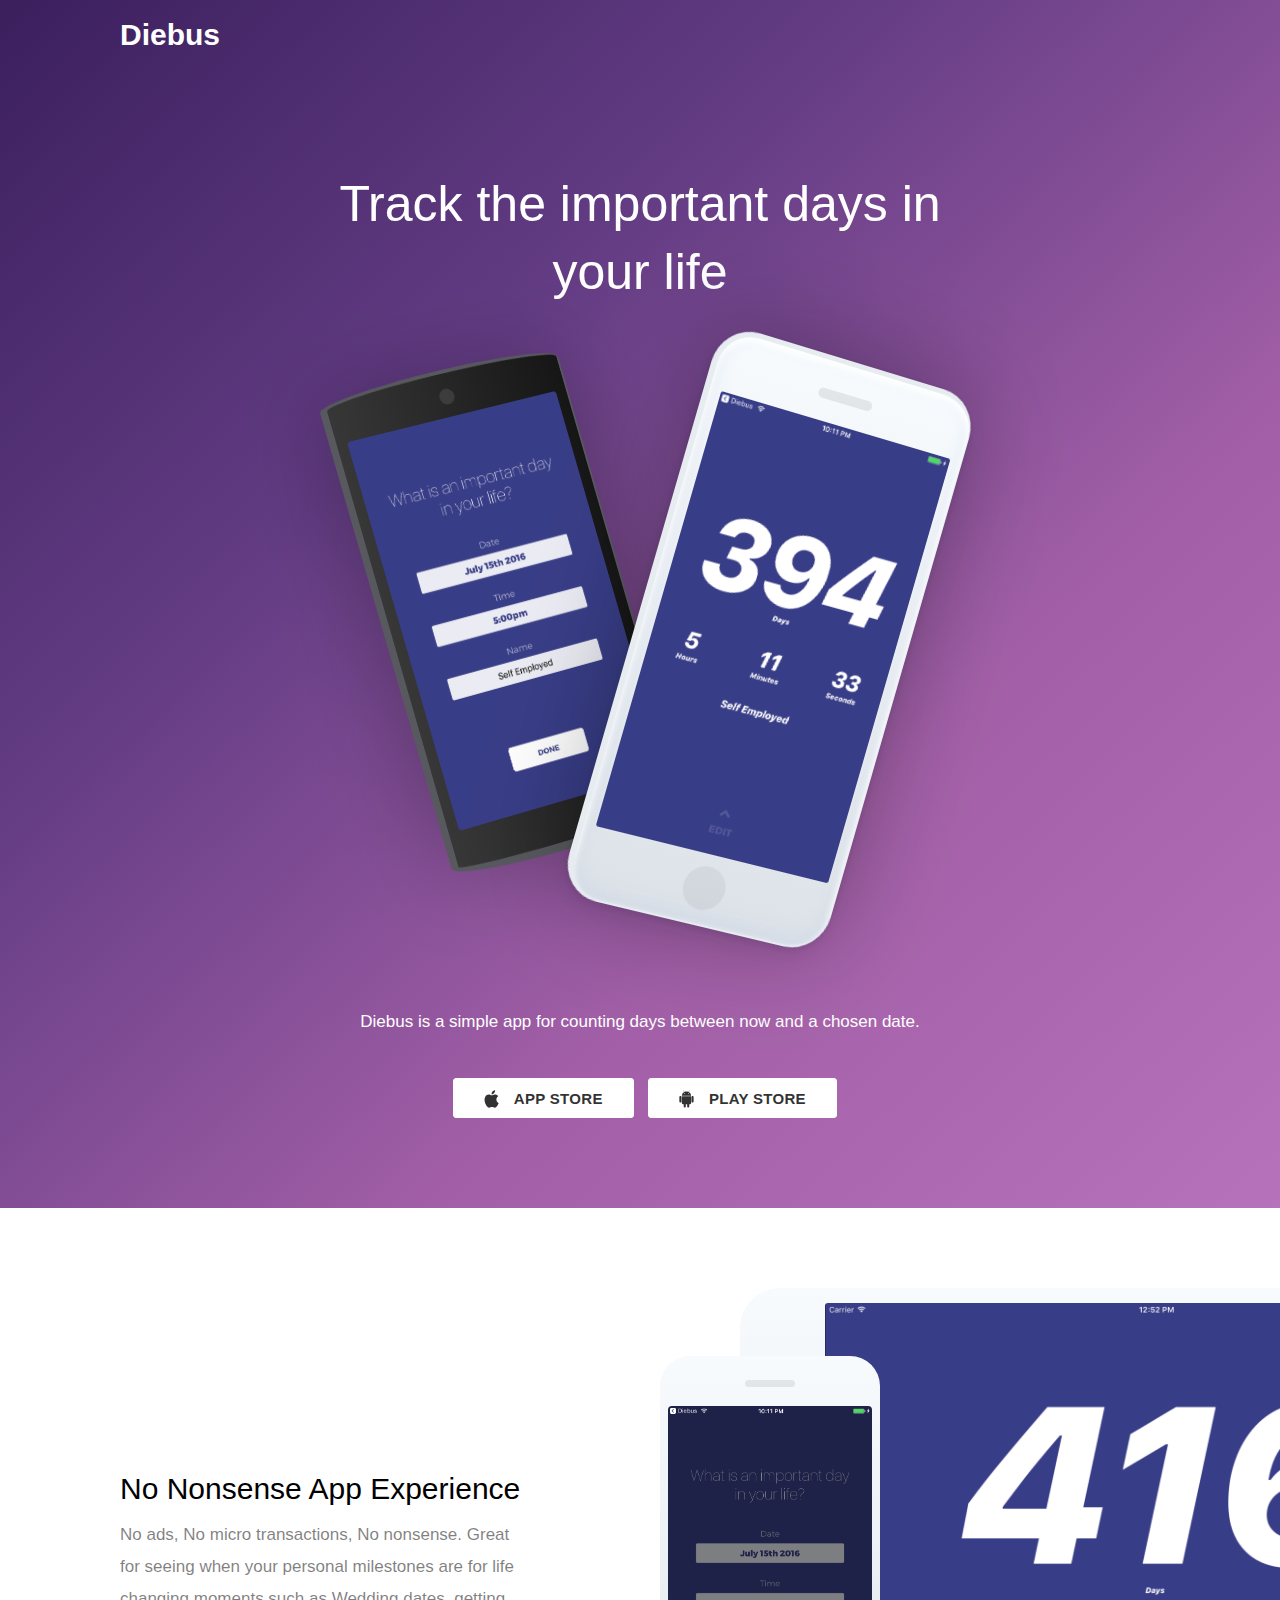
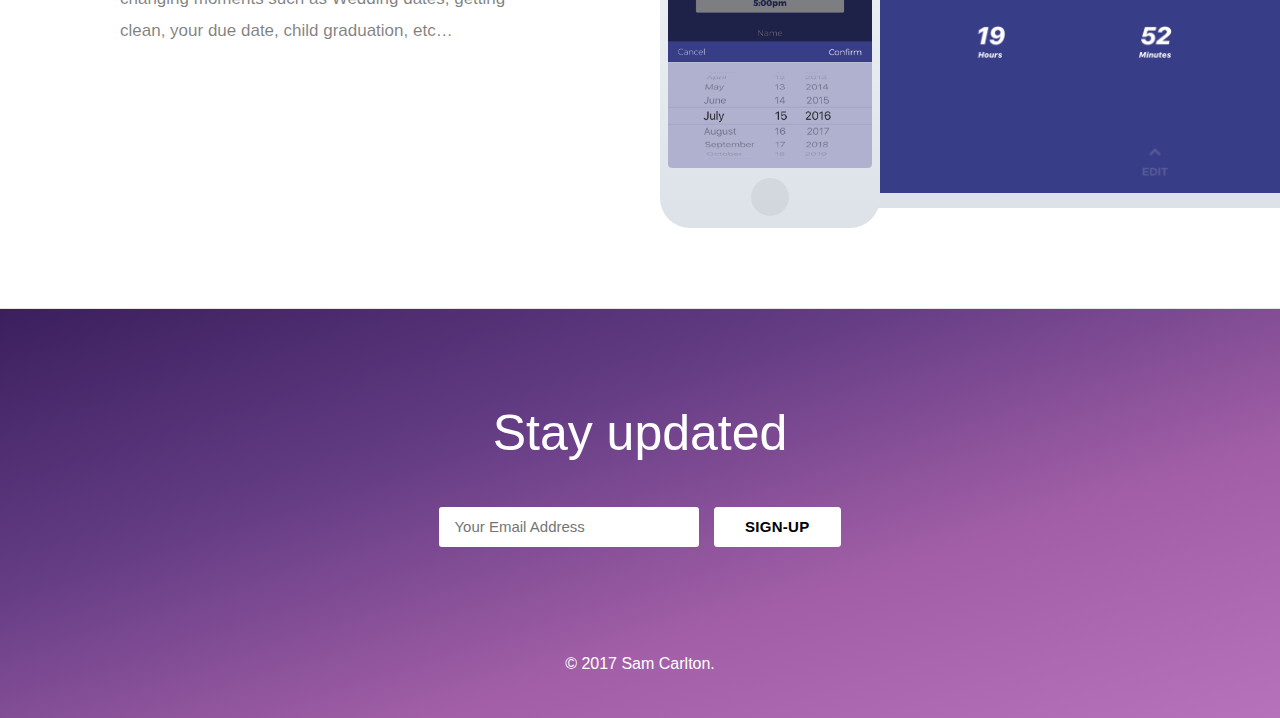
<file: index.html>
<html>
  <head>
    <title>
      Diebus - Day Counter App
    </title>
    <meta charSet="utf-8">
    <meta name="viewport" content="width=device-width,initial-scale=1">


    <!-- Reference: https://developers.facebook.com/docs/sharing/best-practices#tags -->
    <!-- CORE og -->
    <!-- Title, without branding. -->
    <meta property="og:title" content="Diebus" />
    <!-- Name, not URL (e.g. Apple, not apple.com) -->
    <meta property="og:site_name" content="Diebus" />
    <!-- URL. Should match canonical URL for SEO. Unique identifier for your article. -->
    <meta property="og:url" content="https://diebus.us" />
    <!-- OPTIONAL description. 2-4 sentences. -->
    <meta property="og:description" content="Diebus is a simple app for counting days between now and a chosen date." />
    <!-- Normal Description -->
    <meta name="description" content="Track the important days in your life.">
    <!-- Image for article. Facebook suggests at least 1200 x 630. -->
    <meta property="og:image" content="img/banner-fb01.png" />
    <meta property="og:image:width" content="1200" />
    <meta property="og:image:height" content="630" />

    <!-- ADDITIONAL og -->
    <!-- UID for Facebook insights -->
    <meta property="fb:app_id" content="113762929362851" />
    <!-- Object type. Defaults to 'website'. See http://ogp.me/#types -->
    <meta property="og:type" content="website" />
    <!-- Locale. Defaults to en_US. For all locales see https://github.com/akarve/facebook-locales-to-json -->
    <meta property="og:locale" content="en_US" />
    <!-- Locale for additional translations. See https://developers.facebook.com/docs/internationalization/ and https://developers.facebook.com/docs/opengraph/guides/internationalization-->
    <!-- <meta property="og:locale:alternate" content="" /> -->
    <!-- Author's Facebook Profile or Page -->
    <!-- <meta property="article:author" content="" /> -->
    <!-- Publisher's Facebook Page  -->
    <!-- <meta property="article:publisher" content="" /> -->

    <link rel="stylesheet" media="screen" href="https://fontlibrary.org/face/trueno" type="text/css"/>
    <link rel="stylesheet" type="text/css" href="css/main.css">
    <link rel="stylesheet" type="text/css" href="css/devices.css">

    <!-- Facebook Pixel Code -->
    <script>
      !function(f,b,e,v,n,t,s)
      {if(f.fbq)return;n=f.fbq=function(){n.callMethod?
      n.callMethod.apply(n,arguments):n.queue.push(arguments)};
      if(!f._fbq)f._fbq=n;n.push=n;n.loaded=!0;n.version='2.0';
      n.queue=[];t=b.createElement(e);t.async=!0;
      t.src=v;s=b.getElementsByTagName(e)[0];
      s.parentNode.insertBefore(t,s)}(window, document,'script',
      'https://connect.facebook.net/en_US/fbevents.js');
      fbq('init', '149999852253148');
      fbq('track', 'PageView');
    </script>
    <noscript><img height="1" width="1" style="display:none"
      src="https://www.facebook.com/tr?id=149999852253148&ev=PageView&noscript=1"
    /></noscript>
    <!-- End Facebook Pixel Code -->

  </head>
  <body>
    <header class="header">
      <div class="container-lrg">
        <div class="col-12 spread">
          <div>
            <a class="logo">
              Diebus
            </a>
          </div>
          <div>
            <!-- <a class="nav-link" href="#">
              Twitter
            </a>
            <a class="nav-link" href="#">
              Facebook
            </a> -->
          </div>
        </div>
      </div>
      <div class="container-sml ">
        <div class="col-12">
          <h1 class="heading text-center">
            Track the important days in your life
          </h1>
        </div>
      </div>
      <div class="container-lrg">
        <div class="centerdevices col-12">
          <div class="iphoneandroid">
            <div class="iphone">
              <div class="mask">
                <img class="mask-img" src="img/phone-1.png">
              </div>
            </div>
            <div class="android">
              <div class="mask">
                <img class="mask-img" src="img/phone-2.png">
              </div>
            </div>
          </div>
        </div>
      </div>
      <div class="container-sml">
        <div class="col-12 text-center">
          <h2 class="paragraph">
            Diebus is a simple app for counting days between now and a chosen date.
          </h2>
          <div class="ctas">
            <a class="ctas-button" href="https://appstore.com/diebus">
              <img src="img/applelogo.svg">
              <span>
                App Store
              </span>
            </a>
            <a class="ctas-button" href="https://goo.gl/FCKpfj">
              <img src="img/androidlogo.svg">
              <span>
                Play Store
              </span>
            </a>
          </div>
        </div>
      </div>
    </header>
    <div class="feature4">
      <div class="container-lrg flex">
        <div class="col-5 centervertical">
          <h3 class="subheading">
            No Nonsense App Experience
          </h3>
          <p class="paragraph">
            No ads, No micro transactions, No nonsense. Great for seeing when your personal milestones are for life changing moments such as Wedding dates, getting clean, your due date, child graduation, etc…
          </p>
        </div>
        <div class="col-1">
        </div>
        <div class="col-6">
          <div class="sidedevices">
            <div class="iphoneipad2">
              <div class="iphone">
                <div class="mask">
                  <img class="mask-img" src="img/phone-3.png">
                </div>
              </div>
              <div class="ipad">
                <div class="mask">
                  <img class="mask-img" src="img/tablet-1.png">
                </div>
              </div>
            </div>
          </div>
        </div>
      </div>
    </div>
    <!-- <div class="socialproof">
      <div class="container-sml">
        <div class="flex text-center">
          <div class="col-12">
            <h4 class="subheading">
              "What a time saver for startup founders...this can be one of the most awful and creative sinkholes that a team goes through... Bravo for making this hellish process a little better."
            </h4>
            <p class="paragraph">
              Sean Howell - CEO @ Hornetapp
            </p>
          </div>
        </div>
      </div>
    </div> -->
    <div class="footer">
      <div class="container-sml text-center">
        <div class="col-12">
          <h5 class="heading">
            Stay updated
          </h5>
          <div class="ctas">
            <form action="//samcarlton.us16.list-manage.com/subscribe/post?u=644bc6e5b5eefa6b26055f347&amp;id=101108ca37" method="post" id="mc-embedded-subscribe-form" name="mc-embedded-subscribe-form" class="validate" target="_blank" novalidate>
              <div id="mc_embed_signup_scroll">
        	      <input type="email" value="" name="EMAIL" class="ctas-input" id="mce-EMAIL" placeholder="Your Email Address" required>
                <!-- real people should not fill this in and expect good things - do not remove this or risk form bot signups-->
                <div style="position: absolute; left: -5000px;" aria-hidden="true"><input type="text" name="b_644bc6e5b5eefa6b26055f347_101108ca37" tabindex="-1" value=""></div>
                <input type="submit" value="Sign-Up" name="subscribe" id="mc-embedded-subscribe" class="ctas-button">
              </div>
            </form>

          </div>
        </div>
      </div>
      <div class="container-sml footer-nav">
        <div class="col-12 text-center">
          <!-- <div>
            <a class="nav-link">
              Twitter
            </a>
            <a class="nav-link">
              Facebook
            </a>
            <a class="nav-link">
              Contact
            </a>
            <a class="nav-link">
              TOS
            </a>
            <a class="nav-link">
              Privacy
            </a>
          </div> -->
          <br>
          <div>
            <span>
              © 2017 Sam Carlton.
            </span>
          </div>
        </div>
      </div>
    </div>


    <script>
      window.fbAsyncInit = function() {
        FB.init({
          appId      : '113762929362851',
          cookie     : true,
          xfbml      : true,
          version    : 'v2.10'
        });
        FB.AppEvents.logPageView();
      };

      (function(d, s, id){
         var js, fjs = d.getElementsByTagName(s)[0];
         if (d.getElementById(id)) {return;}
         js = d.createElement(s); js.id = id;
         js.src = "//connect.facebook.net/en_US/sdk.js";
         fjs.parentNode.insertBefore(js, fjs);
       }(document, 'script', 'facebook-jssdk'));
    </script>
  </body>
</html>
</file>
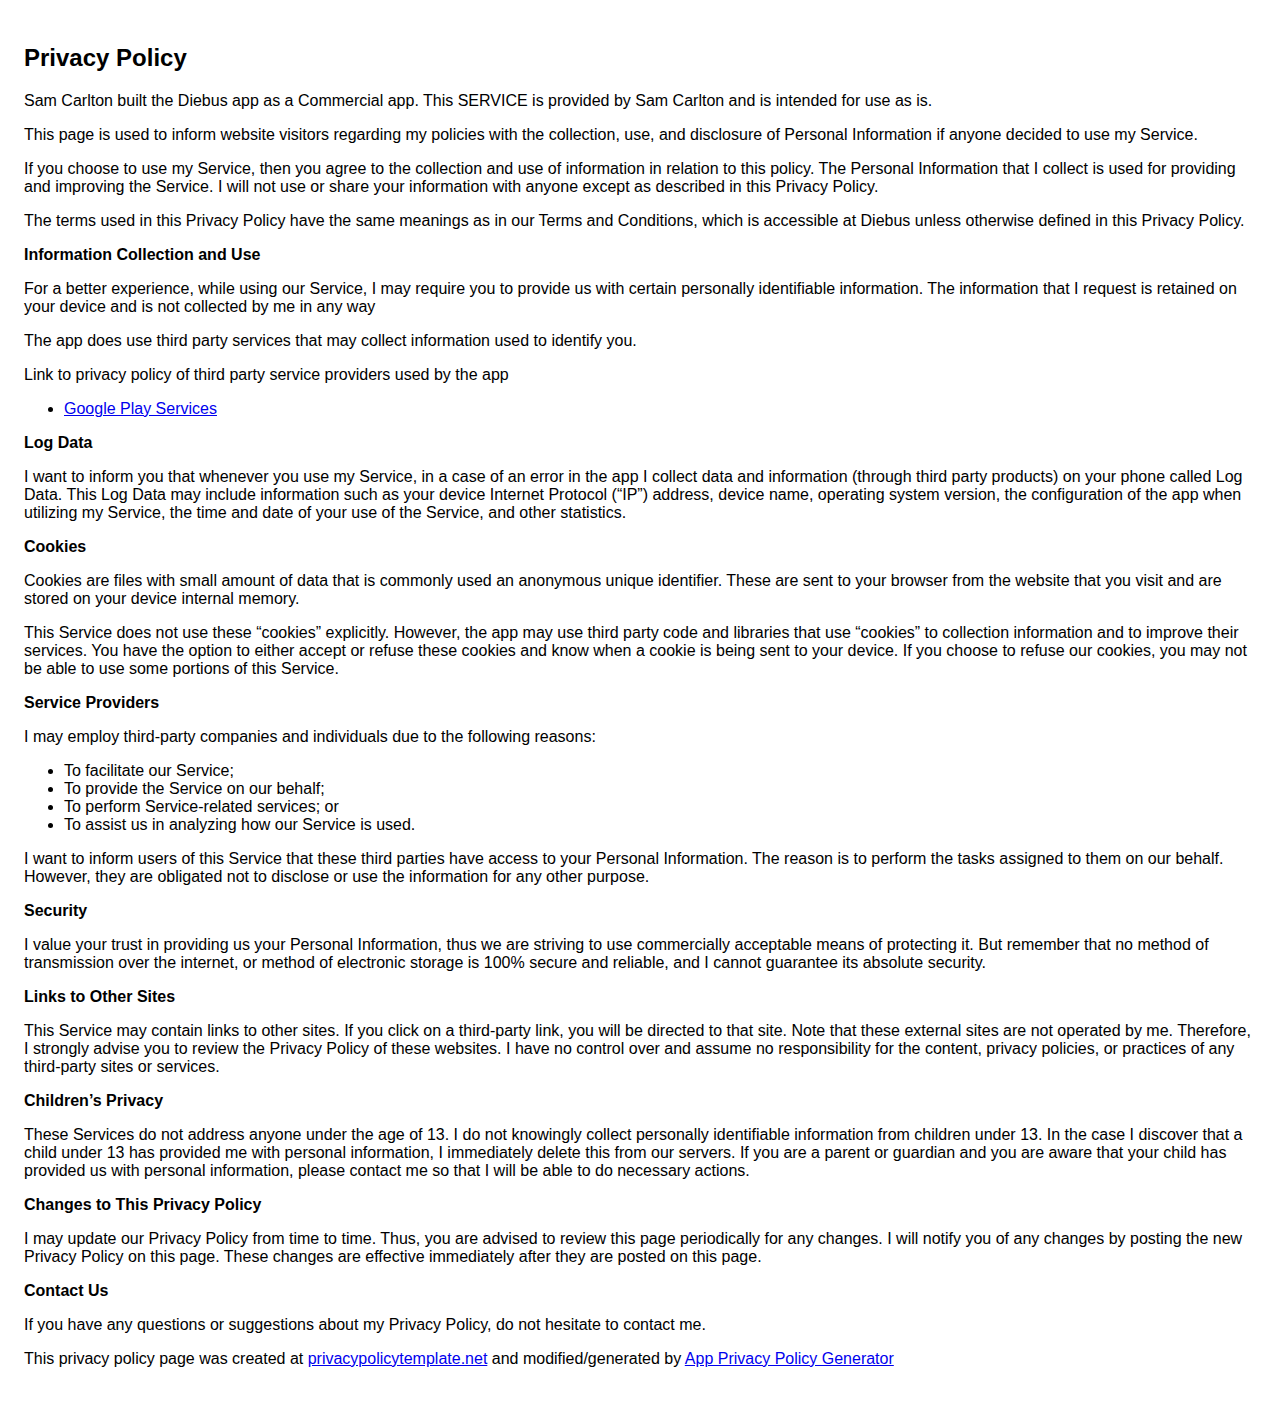
<file: diebus_privacy_policy.html>
<!DOCTYPE html><html> <head> <meta charset="utf-8"> <meta name="viewport" content="width=device-width"> <title>Privacy Policy</title> <style>body{font-family: "Helvetica Neue", Helvetica, Arial, sans-serif; padding:1em;}</style></head> <body><h2>Privacy Policy</h2> <p> Sam Carlton built the Diebus app as a Commercial app. This SERVICE is provided by Sam Carlton  and is intended for use as is.
                  </p> <p>This page is used to inform website visitors regarding my policies with the collection, use, and
                    disclosure of Personal Information if anyone decided to use my Service.
                  </p> <p>If you choose to use my Service, then you agree to the collection and use of information in relation
                    to this policy. The Personal Information that I collect is used for providing and improving the
                    Service. I will not use or share your information with anyone except as described
                    in this Privacy Policy.
                  </p> <p>The terms used in this Privacy Policy have the same meanings as in our Terms and Conditions, which is accessible
                    at Diebus unless otherwise defined in this Privacy Policy.
                  </p> <p><strong>Information Collection and Use</strong></p> <p>For a better experience, while using our Service, I may require you to provide us with certain
                    personally identifiable information. The information that I request is retained on your device and is not collected by me in any way
                  </p> <p>The app does use third party services that may collect information used to identify you.</p> <div><p>Link to privacy policy of third party service providers used by the app </p> <ul><li><a href="https://www.google.com/policies/privacy/" target="_blank">Google Play Services</a></li> <!----> <!----> <!----></ul></div> <p><strong>Log Data</strong></p> <p> I want to inform you that whenever you use my Service, in a case of an
                    error in the app I collect data and information (through third party products) on your phone
                    called Log Data. This Log Data may include information such as your device Internet Protocol (“IP”) address,
                    device name, operating system version, the configuration of the app when utilizing my Service,
                    the time and date of your use of the Service, and other statistics.
                  </p> <p><strong>Cookies</strong></p> <p>Cookies are files with small amount of data that is commonly used an anonymous unique identifier. These
                    are sent to your browser from the website that you visit and are stored on your device internal memory.
                  </p> <p>This Service does not use these “cookies” explicitly. However, the app may use third party code and libraries
                    that use “cookies” to collection information and to improve their services. You have the option to either
                    accept or refuse these cookies and know when a cookie is being sent to your device. If you choose to
                    refuse our cookies, you may not be able to use some portions of this Service.
                  </p> <p><strong>Service Providers</strong></p> <p> I may employ third-party companies and individuals due to the following reasons:</p> <ul><li>To facilitate our Service;</li> <li>To provide the Service on our behalf;</li> <li>To perform Service-related services; or</li> <li>To assist us in analyzing how our Service is used.</li></ul> <p> I want to inform users of this Service that these third parties have access to your
                    Personal Information. The reason is to perform the tasks assigned to them on our behalf. However, they
                    are obligated not to disclose or use the information for any other purpose.
                  </p> <p><strong>Security</strong></p> <p> I value your trust in providing us your Personal Information, thus we are striving
                    to use commercially acceptable means of protecting it. But remember that no method of transmission over
                    the internet, or method of electronic storage is 100% secure and reliable, and I cannot guarantee
                    its absolute security.
                  </p> <p><strong>Links to Other Sites</strong></p> <p>This Service may contain links to other sites. If you click on a third-party link, you will be directed
                    to that site. Note that these external sites are not operated by me. Therefore, I strongly
                    advise you to review the Privacy Policy of these websites. I have no control over
                    and assume no responsibility for the content, privacy policies, or practices of any third-party sites
                    or services.
                  </p> <p><strong>Children’s Privacy</strong></p> <p>These Services do not address anyone under the age of 13. I do not knowingly collect
                    personally identifiable information from children under 13. In the case I discover that a child
                    under 13 has provided me with personal information, I immediately delete this from
                    our servers. If you are a parent or guardian and you are aware that your child has provided us with personal
                    information, please contact me so that I will be able to do necessary actions.
                  </p> <p><strong>Changes to This Privacy Policy</strong></p> <p> I may update our Privacy Policy from time to time. Thus, you are advised to review
                    this page periodically for any changes. I will notify you of any changes by posting
                    the new Privacy Policy on this page. These changes are effective immediately after they are posted on
                    this page.
                  </p> <p><strong>Contact Us</strong></p> <p>If you have any questions or suggestions about my Privacy Policy, do not hesitate to contact
                    me.
                  </p> <p>This privacy policy page was created at <a href="https://privacypolicytemplate.net" target="_blank">privacypolicytemplate.net</a>                    and modified/generated by <a href="https://app-privacy-policy-generator.firebaseapp.com/" target="_blank">App Privacy Policy Generator</a></p></body></html>
</file>
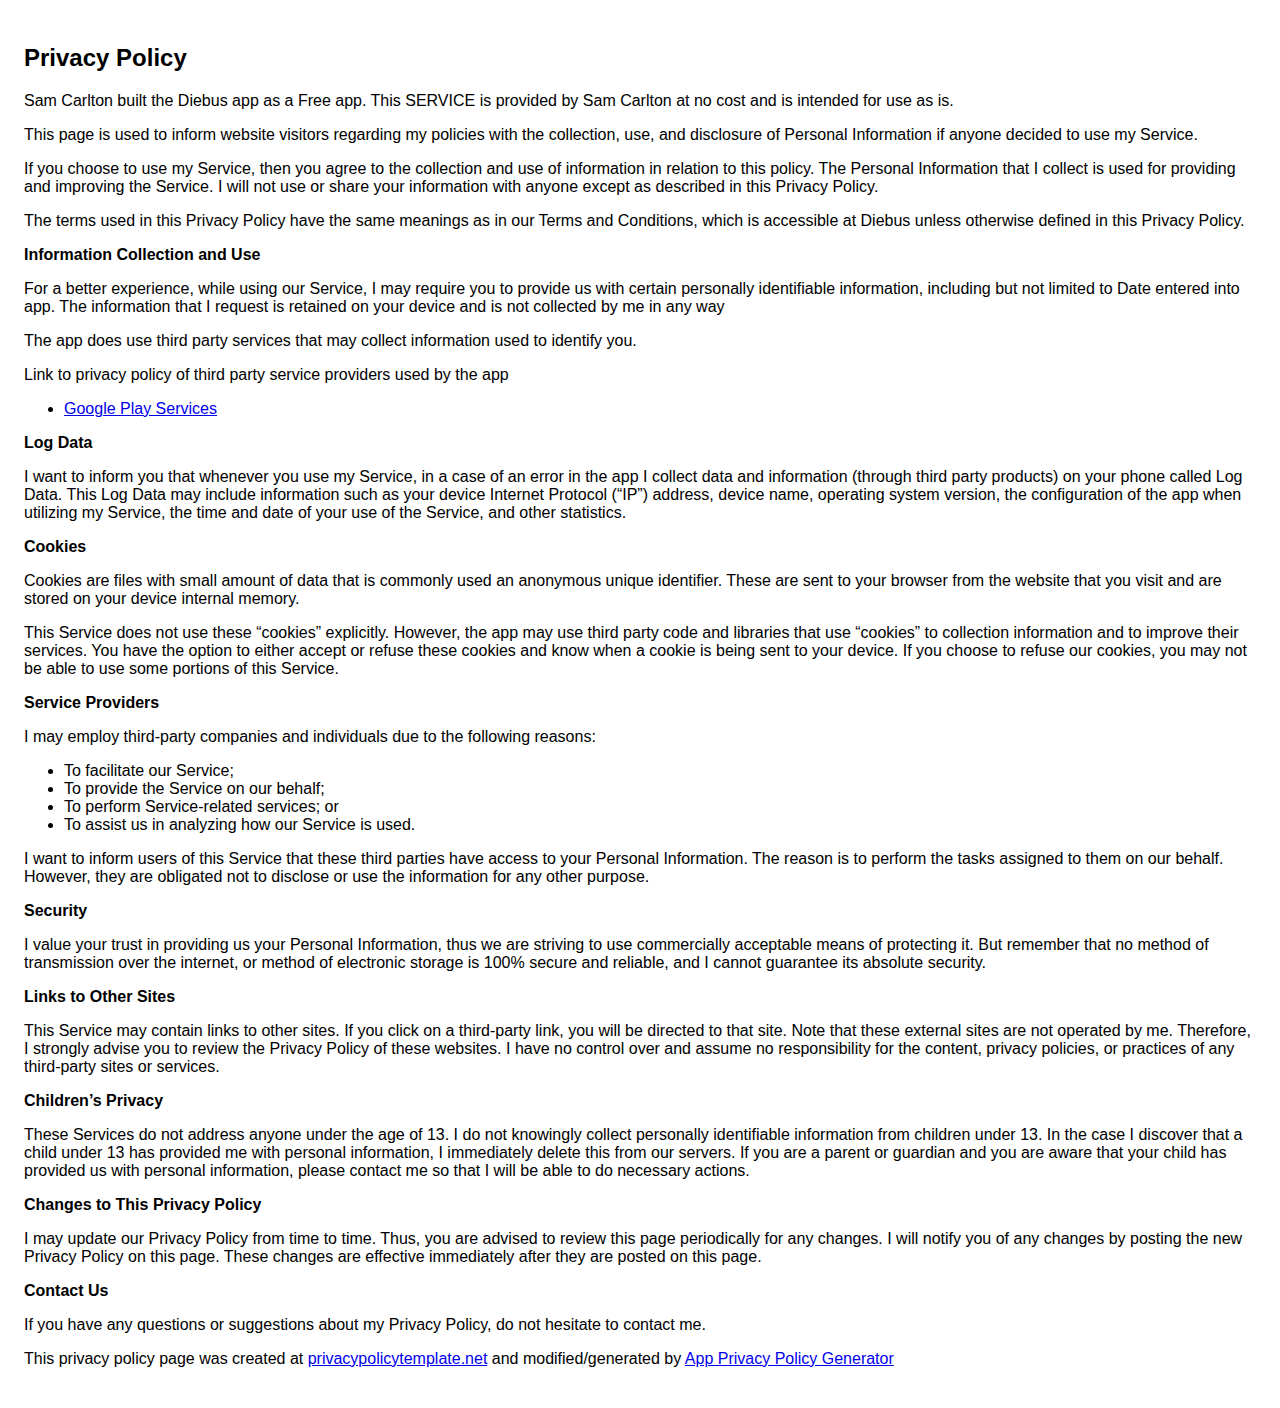
<file: Privacy Policy.htm>
<!DOCTYPE html>
<!-- saved from url=(0049)https://samcarlton.com/diebus_privacy_policy.html -->
<html><head><meta http-equiv="Content-Type" content="text/html; charset=UTF-8">  <meta name="viewport" content="width=device-width"> <title>Privacy Policy</title> <style>body{font-family: "Helvetica Neue", Helvetica, Arial, sans-serif; padding:1em;}</style></head> <body><h2>Privacy Policy</h2> <p> Sam Carlton built the Diebus app as a Free app. This SERVICE is provided by Sam Carlton at no cost and is intended for use as is.
                  </p> <p>This page is used to inform website visitors regarding my policies with the collection, use, and
                    disclosure of Personal Information if anyone decided to use my Service.
                  </p> <p>If you choose to use my Service, then you agree to the collection and use of information in relation
                    to this policy. The Personal Information that I collect is used for providing and improving the
                    Service. I will not use or share your information with anyone except as described
                    in this Privacy Policy.
                  </p> <p>The terms used in this Privacy Policy have the same meanings as in our Terms and Conditions, which is accessible
                    at Diebus unless otherwise defined in this Privacy Policy.
                  </p> <p><strong>Information Collection and Use</strong></p> <p>For a better experience, while using our Service, I may require you to provide us with certain
                    personally identifiable information, including but not limited to Date entered into app. The information that I request is retained on your device and is not collected by me in any way
                  </p> <p>The app does use third party services that may collect information used to identify you.</p> <div><p>Link to privacy policy of third party service providers used by the app </p> <ul><li><a href="https://www.google.com/policies/privacy/" target="_blank">Google Play Services</a></li> <!----> <!----> <!----></ul></div> <p><strong>Log Data</strong></p> <p> I want to inform you that whenever you use my Service, in a case of an
                    error in the app I collect data and information (through third party products) on your phone
                    called Log Data. This Log Data may include information such as your device Internet Protocol (“IP”) address,
                    device name, operating system version, the configuration of the app when utilizing my Service,
                    the time and date of your use of the Service, and other statistics.
                  </p> <p><strong>Cookies</strong></p> <p>Cookies are files with small amount of data that is commonly used an anonymous unique identifier. These
                    are sent to your browser from the website that you visit and are stored on your device internal memory.
                  </p> <p>This Service does not use these “cookies” explicitly. However, the app may use third party code and libraries
                    that use “cookies” to collection information and to improve their services. You have the option to either
                    accept or refuse these cookies and know when a cookie is being sent to your device. If you choose to
                    refuse our cookies, you may not be able to use some portions of this Service.
                  </p> <p><strong>Service Providers</strong></p> <p> I may employ third-party companies and individuals due to the following reasons:</p> <ul><li>To facilitate our Service;</li> <li>To provide the Service on our behalf;</li> <li>To perform Service-related services; or</li> <li>To assist us in analyzing how our Service is used.</li></ul> <p> I want to inform users of this Service that these third parties have access to your
                    Personal Information. The reason is to perform the tasks assigned to them on our behalf. However, they
                    are obligated not to disclose or use the information for any other purpose.
                  </p> <p><strong>Security</strong></p> <p> I value your trust in providing us your Personal Information, thus we are striving
                    to use commercially acceptable means of protecting it. But remember that no method of transmission over
                    the internet, or method of electronic storage is 100% secure and reliable, and I cannot guarantee
                    its absolute security.
                  </p> <p><strong>Links to Other Sites</strong></p> <p>This Service may contain links to other sites. If you click on a third-party link, you will be directed
                    to that site. Note that these external sites are not operated by me. Therefore, I strongly
                    advise you to review the Privacy Policy of these websites. I have no control over
                    and assume no responsibility for the content, privacy policies, or practices of any third-party sites
                    or services.
                  </p> <p><strong>Children’s Privacy</strong></p> <p>These Services do not address anyone under the age of 13. I do not knowingly collect
                    personally identifiable information from children under 13. In the case I discover that a child
                    under 13 has provided me with personal information, I immediately delete this from
                    our servers. If you are a parent or guardian and you are aware that your child has provided us with personal
                    information, please contact me so that I will be able to do necessary actions.
                  </p> <p><strong>Changes to This Privacy Policy</strong></p> <p> I may update our Privacy Policy from time to time. Thus, you are advised to review
                    this page periodically for any changes. I will notify you of any changes by posting
                    the new Privacy Policy on this page. These changes are effective immediately after they are posted on
                    this page.
                  </p> <p><strong>Contact Us</strong></p> <p>If you have any questions or suggestions about my Privacy Policy, do not hesitate to contact
                    me.
                  </p> <p>This privacy policy page was created at <a href="https://privacypolicytemplate.net/" target="_blank">privacypolicytemplate.net</a>                    and modified/generated by <a href="https://app-privacy-policy-generator.firebaseapp.com/" target="_blank">App Privacy Policy Generator</a></p></body></html>
</file>
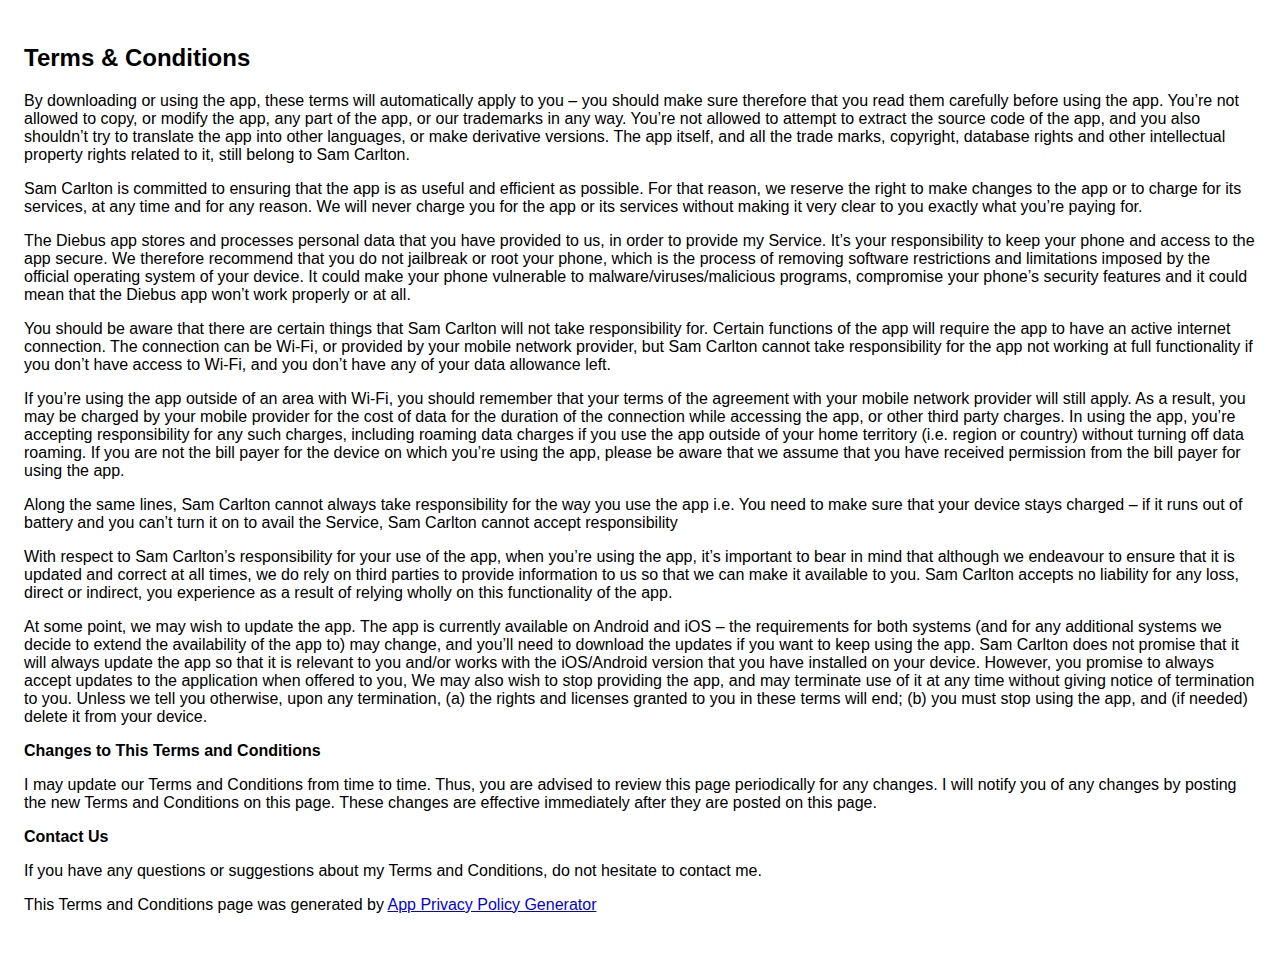
<file: terms_and_conditions.html>
<!DOCTYPE html><html> <head> <meta charset="utf-8"> <meta name="viewport" content="width=device-width"> <title>Privacy Policy</title> <style>body{font-family: "Helvetica Neue", Helvetica, Arial, sans-serif; padding:1em;}</style></head> <body><h2>Terms &amp; Conditions</h2> <p>By downloading or using the app, these terms will automatically apply to you – you should make sure therefore that you read them carefully before using the app. You’re not allowed to copy, or modify the app, any part of the app, or our trademarks in any way. You’re not allowed to attempt to extract the source code of the app, and you also shouldn’t try to translate the app into other languages, or make derivative versions. The app itself, and all the trade marks, copyright, database rights and other intellectual property rights related to it, still belong to Sam Carlton.</p> <p>Sam Carlton is committed to ensuring that the app is as useful and efficient as possible. For that reason, we reserve the right to make changes to the app or to charge for its services, at any time and for any reason. We will never charge you for the app or its services without making it very clear to you exactly what you’re paying for.</p> <p>The Diebus app stores and processes personal data that you have provided to us, in order to provide my Service. It’s your responsibility to keep your phone and access to the app secure. We therefore recommend that you do not jailbreak or root your phone, which is the process of removing software restrictions and limitations imposed by the official operating system of your device. It could make your phone vulnerable to malware/viruses/malicious programs, compromise your phone’s security features and it could mean that the Diebus app won’t work properly or at all. </p> <p>You should be aware that there are certain things that Sam Carlton will not take responsibility for. Certain functions of the app will require the app to have an active internet connection. The connection can be Wi-Fi, or provided by your mobile network provider, but Sam Carlton cannot take responsibility for the app not working at full functionality if you don’t have access to Wi-Fi, and you don’t have any of your data allowance left.</p><p></p><p>If you’re using the app outside of an area with Wi-Fi, you should remember that your terms of the agreement with your mobile network provider will still apply. As a result, you may be charged by your mobile provider for the cost of data for the duration of the connection while accessing the app, or other third party charges. In using the app, you’re accepting responsibility for any such charges, including roaming data charges if you use the app outside of your home territory (i.e. region or country) without turning off data roaming. If you are not the bill payer for the device on which you’re using the app, please be aware that we assume that you have received permission from the bill payer for using the app.</p> <p>Along the same lines, Sam Carlton cannot always take responsibility for the way you use the app i.e. You need to make sure that your device stays charged – if it runs out of battery and you can’t turn it on to avail the Service, Sam Carlton cannot accept responsibility</p> <p>With respect to Sam Carlton’s responsibility for your use of the app, when you’re using the app, it’s important to bear in mind that although we endeavour to ensure that it is updated and correct at all times, we do rely on third parties to provide information to us so that we can make it available to you. Sam Carlton accepts no liability for any loss, direct or indirect, you experience as a result of relying wholly on this functionality of the app.</p> <p>At some point, we may wish to update the app. The app is currently available on Android and iOS – the requirements for both systems (and for any additional systems we decide to extend the availability of the app to) may change, and you’ll need to download the updates if you want to keep using the app. Sam Carlton does not promise that it will always update the app so that it is relevant to you and/or works with the iOS/Android version that you have installed on your device. However, you promise to always accept updates to the application when offered to you, We may also wish to stop providing the app, and may terminate use of it at any time without giving notice of termination to you. Unless we tell you otherwise, upon any termination, (a) the rights and licenses granted to you in these terms will end; (b) you must stop using the app, and (if needed) delete it from your device.</p> <p><strong>Changes to This Terms and Conditions</strong></p> <p> I may update our Terms and Conditions from time to time. Thus, you are advised to review
                      this page periodically for any changes. I will notify you of any changes by posting
                      the new Terms and Conditions on this page. These changes are effective immediately after they are posted on
                      this page.
                    </p> <p><strong>Contact Us</strong></p> <p>If you have any questions or suggestions about my Terms and Conditions, do not hesitate to contact
                      me.
                    </p> <p>This Terms and Conditions page was generated by <a href="https://app-privacy-policy-generator.firebaseapp.com/" target="_blank">App Privacy Policy Generator</a></p></body></html>
</file>
<file: css/main.css>
/*neutral*/
* {
	font-family: 'TruenoRegular', sans-serif;
}.footer,
.header {
	background: linear-gradient(to right bottom,#3b1f5d,#633c84,#a25fa7,#b672ba);
	color: white;
}
*,
*:before,
*:after {
  margin: 0;
  box-sizing: border-box;
}
body {
  -webkit-font-smoothing: antialiased;
}
/*text*/
.heading {
  font-weight: 100;
  font-size: 50px;
  line-height: 68px;
	font-family: 'TruenoBoldItalic', sans-serif;
}
@media (max-width: 900px) {
.heading {
    font-size: 32px;
    line-height: 40px;
  }
}
.subheading {
  font-size: 30px;
  line-height: 40px;
  font-weight: 500;
	font-family: 'TruenoBoldItalic', sans-serif;
}
@media (max-width: 900px) {
  .subheading {
    font-size: 26px;
    line-height: 35px;
  }
}
.paragraph {
  font-size: 17px;
  line-height: 32px;
  font-weight: 100;
}
.heading + .paragraph {
  margin-top: 30px;
}
.subheading + .paragraph {
  margin-top: 10px;
}
p.paragraph {
  color: rgba(0,0,0,.5);
}
.logo {
  font-size: 30px;
  line-height: 30px;
  font-weight: 900;
}
@media (max-width: 420px) {
  .logo {
    font-size: 22px;
  }
}
.nav-link2,
.nav-link {
  text-decoration: none;
  font-size: 18px;
  line-height: 30px;
  color: inherit;
}
.nav-link:not(:first-of-type) {
  margin-left: 20px;
}
.text-center {
  text-align: center;
}
.text-right {
  text-align: right;
}
/*flexbox styles*/
.flex,
.spread,
.center,
.right,
.vertical,
.centervertical {
  display: flex;
}
.spread {
  justify-content: space-between;
}
.center {
  align-items: center;
  justify-content: center;
}
.centervertical {
  flex-direction: column;
  justify-content: center;
}
.right {
  justify-content: flex-end;
}
.vertical {
  flex-direction: column;
}
/*grid*/
.col-1,
.col-2,
.col-3,
.col-4,
.col-5,
.col-6,
.col-7,
.col-8,
.col-9,
.col-10,
.col-11,
.col-12 {
  padding: 0 20px;
}
.col-1 {width: 8.333333%;}
.col-2 {width: 16.666667%;}
.col-3 {width: 25%;}
.col-4 {width: 33.333333%;}
.col-5 {width: 41.666667%;}
.col-6 {width: 50%;}
.col-7 {width: 58.333333%;}
.col-8 {width: 66.666667%;}
.col-9 {width: 75%;}
.col-10 {width: 83.333333%;}
.col-11 {width: 91.666667%;}
.col-12 {width: 100%;}

/*containers*/
.container-lrg,
.container-sml {
  margin: auto;
  width: 100%;
}
.container-lrg {
  max-width: 1080px;
}
.container-sml {
  max-width: 700px;
}
.ctas {
  margin: 40px 0 0 0;
}
.centerdevices,
.sidedevices {
  position: relative;
}.header {
	padding: 20px 0 90px 0;
	overflow: hidden;
}
.header .heading {
	margin: 120px 0 0 0;
}
.header .centerdevices {
	margin: 60px 0 60px;
}
@media (max-width: 900px) {
	.header .heading {
		margin-top: 60px;
	}
}.ctas-button {
	display: inline-block;
	height: 42px;
	line-height: 38px;
	padding: 0 30px;
	background: #fff;
	border-radius: 3px;
	font-size: 15px;
	font-weight: 600;
	text-transform: uppercase;
	letter-spacing: .3px;
	border: 1px solid white;
	text-decoration: none;
	color: black;
}
.iphoneandroid 	.ctas-button:nth-of-type(2) {
	margin: 0 0 0 10px;
}
.ctas-button img,
.ctas-button span {
	display: inline-block;
	vertical-align: middle;
	opacity: .8;
}
.ctas-button img {
	height: 18px;
	margin-right: 10px;
}
@media (max-width: 440px) {
	.ctas-button {
		display: block;
		width: 100%;
		text-align: center;
	}
	.iphoneandroid 	.ctas-button:nth-of-type(2) {
		margin: 10px 0 0 0;
	}
}.socialproof {
	padding: 90px 0;
}.ctas-button,
.ctas-button-2 {
	display: inline-block;
	height: 40px;
	line-height: 38px;
	padding: 0 30px;
	background: #fff;
	border-radius: 3px;
	font-size: 15px;
	font-weight: 600;
	text-transform: uppercase;
	letter-spacing: .3px;
	border: 1px solid white;
	text-decoration: none;
}
.ctas-button-2 {
	background: transparent;
	color: white;
	margin: 0 0 0 10px;
}
@media (max-width: 440px) {
	.ctas-button,
	.ctas-button-2 {
		display: block;
		width: 100%;
		text-align: center;
	}
	.ctas-button-2 {
		margin: 10px 0 0 0;
	}
}.footer {
	padding: 90px 0 45px;
}
.footer .footer-nav {
	padding-top: 90px;
}
.footer .nav-link {
	display: inline-block;
	margin: 0 10px;
}.ctas-input {
	outline: none;
	border: none;
	border-radius: 3px;
	font-size: 15px;
	height: 40px;
	line-height: 40px;
	padding: 0 15px;
	width: 260px;
	display: inline-block;
}
.ctas-button {
	display: inline-block;
	margin: 0 0 0 10px;
	height: 40px;
	line-height: 38px;
	padding: 0 30px;
	background: #fff;
	border-radius: 3px;
	font-size: 15px;
	font-weight: 600;
	text-transform: uppercase;
	letter-spacing: .3px;
	border: 1px solid white;
	text-decoration: none;
}
@media (max-width: 440px) {
	.ctas-input,
	.ctas-button {
		display: block;
		width: 100%;
		text-align: center;
	}
	.ctas-button {
		margin: 10px 0 0 0;
	}
}.feature4 {
	padding: 90px 0;
	border-bottom: 1px solid rgba(0,0,0,.1);
	overflow: hidden;
}
@media (max-width: 900px) {
	.feature4 .sidedevices {
		min-height: inherit;
		margin-top: 60px;
	}
	.feature4 .flex {
		flex-direction: column;
	}
	.feature4	.col-5,
	.feature4	.col-6 {
		width: 100%;
	}
}
</file>
<file: css/devices.css>
.centerdevices .iphoneandroid .mask {
	height: 100%;
	width: 100%;
	overflow: hidden;
	border-radius: 3px;
	/*box-shadow: -1px 1px 4px rgba(107,124,147,.45);*/
	background: #383d87;
}
.centerdevices .android .mask-img {
	margin-top: -10px;
}
.centerdevices .iphoneandroid .mask-img {
	width: 100%;
	display: block;
}
.centerdevices .iphoneandroid .iphone {
	border-radius: 40px;
	background: linear-gradient(to bottom, rgba(247,251,254,1) 0%,rgba(221,226,232,1) 100%);
	box-shadow: inset 0 4px 7px 1px #fff,inset 0 -5px 20px rgba(187,200,225,.35),0 2px 6px rgba(40,39,66,.14),0 10px 20px rgba(40,39,66,.06), 0px 0px 104px 0px rgba(0,0,0,0.3);
	overflow: hidden;
	width: 280px;
	height: 580px;
	z-index: 2;
	padding: 60px 12px 70px;
	margin: auto;
	position: relative;
	border-width: 5px 1px 2px 6px;
	border-style: solid;
	border-color: #e7ecf1;
	transform: matrix3d(0.94, 0.25, 0, 0.0001, -0.28, .97, 0, 0, 0, 0, 1, 0, 132, -13, 0, 1)
}
.centerdevices .iphoneandroid .iphone:after {
	content: "";
	width: 44px;
	height: 44px;
	border-radius: 50%;
	background: rgba(0,0,0,.05);
	position: absolute;
	bottom: 14px;
	left: calc(50% - 22px);
}
.centerdevices .iphoneandroid .iphone:before {
	content: "";
	width: 58px;
	height: 10px;
	border-radius: 10px;
	background: rgba(0,0,0,.08);
	position: absolute;
	top: 28px;
	left: calc(50% - 29px);
}
.centerdevices .iphoneandroid .android {
	border-radius: 5px;
	background: linear-gradient(to right, rgba(55,55,55,1) 0%,rgba(22,22,22,1) 100%);
	width: 280px;
	height: 510px;
	padding: 35px 12px;
	position: absolute;
	top: 0;
	left: calc(50% - 400px);
	border-color:#58595e;
	border-width: 2px 2px 2px 8px;
	border-style: solid;
	box-shadow: 0px 0px 104px 0px rgba(0,0,0,0.3);
	transform: matrix3d(0.94, -0.25, 0, 0.0001, 0.28, .97, 0, 0, 0, 0, 1, 0, 138, -13, 0, 1.1);
	position: absolute;
}
.centerdevices .iphoneandroid .android .mask {
	border-radius: 4px;
}
.centerdevices .iphoneandroid .android:before,
.centerdevices .iphoneandroid .android:after {
	content: "\25CF";
	text-align: center;
	font-size: 40px;
	line-height: 46px;
	color: rgba(255,255,255,0.1);
	width: calc(100% + 9px);
	height: 30px;
	border-radius: 50% 50% 0 0;
	position: absolute;
	top: -17px;
	left: -8px;
	border-width: 4px;
	border-style: solid;
	border-width: 4px 1px 0px 8px;
	border-color: #58595e;
	background: linear-gradient(to right, rgba(55,55,55,1) 0%,rgba(22,22,22,1) 100%);
}
.centerdevices .iphoneandroid .android:after {
	content: "";
	top: initial;
	bottom: -17px;
	border-top: none;
	border-width: 0 1px 9px 8px;
	border-radius: 0 0 50% 50%;
}
@media screen and (max-width: 600px) {
	.centerdevices .iphoneandroid {
		position: relative;
		white-space: nowrap;
		vertical-align: top;
		overflow-x: scroll;
		width: calc(100% + 40px);
		margin: 0 0 0 -20px;
		-webkit-overflow-scrolling: touch;
		overflow-y: hidden;
	}
	.centerdevices .iphoneandroid .iphone {
		transform: none;
		border: none;
		position: relative;
		box-shadow: inset 0 4px 7px 1px #fff,inset 0 -5px 20px rgba(187,200,225,.35),0 2px 6px rgba(40,39,66,.14),0 10px 20px rgba(40,39,66,.06);
		background: linear-gradient(to bottom, rgba(247,251,254,1) 0%,rgba(221,226,232,1) 100%);
		margin: 0 20px;
		display: inline-block;
		vertical-align: top;
		height: 440px;
		width: 220px;
		padding: 50px 8px 60px;
		border-radius: 30px;
		margin: 0 0 0 20px;
	}
	.centerdevices .iphoneandroid .iphone .mask {
		border-radius: 4px;
	}
	.centerdevices .iphoneandroid .iphone:before {
		top: 24px;
		width: 50px;
		height: 7px;
		left: calc(50% - 25px);
	}
	.centerdevices .iphoneandroid .iphone:after {
		width: 38px;
		height: 38px;
		left: calc(50% - 19px);
		bottom: 12px;
	}
	.centerdevices .iphoneandroid .android {
		position: relative;
		display: inline-block;
		vertical-align: top;
		height: 440px;
		width: 220px;
		margin: 0 20px;
		left: inherit;
		border-width: 0 2px 0 2px;
		transform: scale(0.925);
		top: 5px;
	}
	.centerdevices .iphoneandroid .android:before {
		border-width: 2px 2px 0 2px;
		width: calc(100% + 4px);
		left: -2px
	}
	.centerdevices .iphoneandroid .android:after {
		border-width: 0 2px 2px 2px;
		width: calc(100% + 4px);
		left: -2px;
		bottom: -14px;
	}
}.sidedevices .iphoneipad2 .mask {
		height: 100%;
		width: 100%;
		overflow: hidden;
		border-radius: 3px;
		/*box-shadow: -1px 1px 4px rgba(107,124,147,.45);*/
		background: white;
	}
.sidedevices .iphoneipad2 .mask-img {
		width: 100%;
		display: block;
	}
.sidedevices .iphoneipad2 .iphone,
.sidedevices .iphoneipad2 .ipad {
		border-radius: 40px;
		position: relative;
		background: linear-gradient(to bottom, rgba(247,251,254,1) 0%,rgba(221,226,232,1) 100%);
		/*box-shadow: inset 0 4px 7px 1px #fff,inset 0 -5px 20px rgba(187,200,225,.35),0 2px 6px rgba(40,39,66,.14),0 10px 20px rgba(40,39,66,.06), 0px 36px 79px -1px rgba(0,0,0,0.15);*/
		overflow: hidden;
	}
.sidedevices .iphoneipad2 .iphone {
		border-radius: 30px;
		width: 220px;
		height: 472px;
		padding: 50px 8px 60px;
		z-index: 2;
		position: absolute;
		bottom: 0;
		transform: translate3d(0,10px,0);
	}
.sidedevices .iphoneipad2 .iphone .mask {
		border-radius: 4px;
	}
.sidedevices .iphoneipad2 .ipad {
	width: 830px;
	height: 520px;
	padding: 15px 85px;
	transform: translate3d(80px,-10px,0);
}
.sidedevices .iphoneipad2 .ipad:after,
.sidedevices .iphoneipad2 .iphone:after,
.sidedevices .iphoneipad2 .ipad:before {
	content: "";
	width: 44px;
	height: 44px;
	border-radius: 50%;
	background: rgba(0,0,0,.05);
	position: absolute;
	top: calc(50% - 22px);
	right: 23px;
}
.sidedevices .iphoneipad2 .ipad:after {
	left: 34px;
	width: 16px;
	height: 16px;
	top: calc(50% - 8px);
}
.sidedevices .iphoneipad2 .iphone:after {
	top: initial;
	width: 38px;
	height: 38px;
	left: calc(50% - 19px);
	bottom: 12px;
}
.sidedevices .iphoneipad2 .iphone:before {
	content: "";
	width: 50px;
	height: 7px;
	border-radius: 10px;
	background: rgba(0,0,0,.08);
	position: absolute;
	top: 24px;
	left: calc(50% - 25px);
}
@media screen and (max-width: 700px) {
	.sidedevices .iphoneipad2 {
		position: relative;
		white-space: nowrap;
		vertical-align: top;
		overflow: scroll;
		width: calc(100% + 40px);
		margin: 0 0 0 -20px;
		z-index: 99;
		-webkit-overflow-scrolling: touch;
	}
	.sidedevices .iphoneipad2 .iphone,
	.sidedevices .iphoneipad2 .ipad {
		transform: none;
		border: none;
		position: relative;
		box-shadow: inset 0 4px 7px 1px #fff,inset 0 -5px 20px rgba(187,200,225,.35),0 2px 6px rgba(40,39,66,.14),0 10px 20px rgba(40,39,66,.06);
		background: linear-gradient(to bottom, rgba(247,251,254,1) 0%,rgba(221,226,232,1) 100%);
		margin: 0 20px;
		display: inline-block;
	}
	.sidedevices .iphoneipad2 .iphone {
		height: 440px;
		width: 220px;
		padding: 50px 8px 60px;
		margin: 0 0 0 20px;
		border-radius: 30px;
	}
	.sidedevices .iphoneipad2 .iphone .mask {
		border-radius: 3px;
	}
	.sidedevices .iphoneipad2 .iphone:before {
		top: 24px;
		width: 50px;
		height: 7px;
		left: calc(50% - 25px);
	}
	.sidedevices .iphoneipad2 .iphone:after {
		width: 38px;
		height: 38px;
		left: calc(50% - 19px);
		bottom: 12px;
	}
	.sidedevices .iphoneipad2 .ipad {
		width: 740px;
		height: 440px;
	}
	.sidedevices .iphoneipad2 .ipad:before {
		left: 23px;
		right: inherit;
	}
	.sidedevices .iphoneipad2 .ipad:after {
		right: 36px;
    left: inherit;
	}
}
</file>
